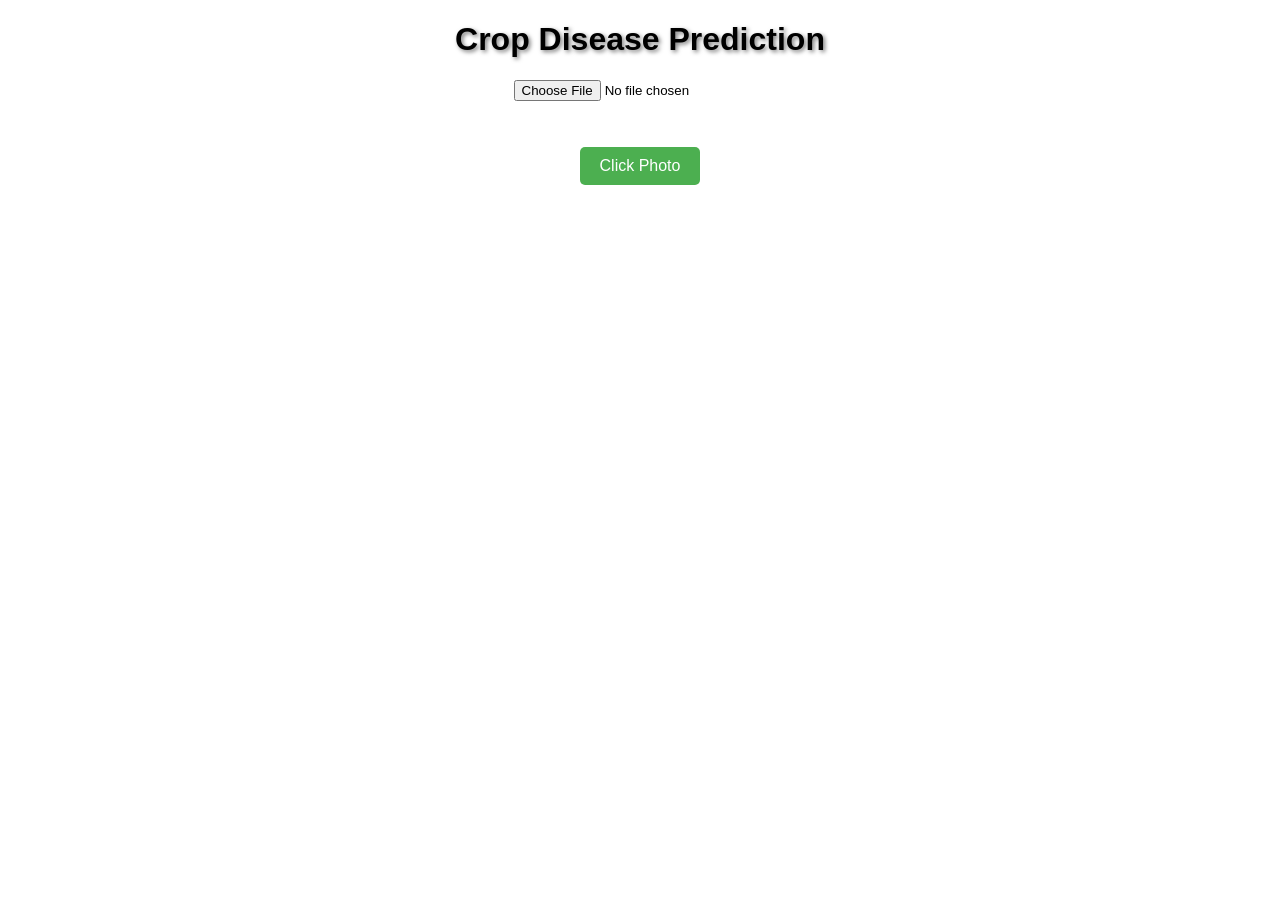
<file: croppred2/templates/index.html>
<!DOCTYPE html>
<html lang="en">
<head>
    <meta charset="UTF-8">
    <meta name="viewport" content="width=device-width, initial-scale=1.0">
    <title>Crop Disease Prediction</title>
    <style>
        /* Set the background image for the page */
        body {
            background-image: url('{{ url_for('static', filename='background4.jpg') }}'); /* Flask will serve this image */
            background-size: cover;
            background-repeat: no-repeat;
            background-position: center;
            height: 100vh; /* Makes sure the body takes up the full viewport height */
            margin: 0;
            font-family: Arial, sans-serif;
        }

        /* Style for the header */
        h1 {
            text-align: center;
            color: black;
            text-shadow: 2px 2px 4px rgba(0, 0, 0, 0.5);
        }

        /* Style for buttons */
        button {
            
            background-color: #4CAF50; /* Green background */
            color: white;              /* White text */
            padding: 10px 20px;        /* Padding */
            border: none;              /* Remove border */
            border-radius: 5px;        /* Rounded corners */
            cursor: pointer;           /* Pointer cursor */
            font-size: 16px;
        }

        /* Style buttons on hover */
        button:hover {
            background-color: #45a049; /* Darker green on hover */
        }

        /* Style the image preview and video */
        img, video, canvas {
            display: block;
            margin: 0 auto;
        }

        /* Style input file */
        input[type="file"] {
            margin: 10px auto;
            display: block;
        }
    </style>
</head>
<body>
    <h1>Crop Disease Prediction</h1>

    <!-- Button to upload an image from the device -->
    <input type="file" accept="image/*" id="imageInput">
    <br><br>

    <!-- Button to click a photo using the camera -->
    <video id="video" width="300" height="300" autoplay style="display:none;"></video>
    <canvas id="canvas" width="300" height="300" style="display:none;"></canvas>
    <div style="text-align: center;">
        <button id="cameraButton" onclick="startCamera()">Click Photo</button>
    </div>    
    <button id="captureButton" style="display:none;" onclick="captureImage()">Capture Image</button>
    <br><br>

    <!-- Image preview -->
    <img id="imagePreview" width="300" height="300" style="display:none;">
    <br><br>

    <!-- Button to upload the image -->
    <div style="text-align: center;">
        <button id="uploadButton" style="display:none;" onclick="uploadImage()">Upload Image</button>
    </div>
    
    <!-- Placeholder for prediction result -->
    <div id="result"></div>

    <script>
        const imageInput = document.getElementById('imageInput');
        const imagePreview = document.getElementById('imagePreview');
        const uploadButton = document.getElementById('uploadButton');
        const resultDiv = document.getElementById('result');
        const video = document.getElementById('video');
        const canvas = document.getElementById('canvas');
        const captureButton = document.getElementById('captureButton');
        let capturedImage;

        // Image input from file
        imageInput.addEventListener('change', function(event) {
            const file = event.target.files[0];
            const reader = new FileReader();
            
            reader.onload = function(e) {
                imagePreview.src = e.target.result;
                imagePreview.style.display = 'block';
                uploadButton.style.display = 'inline-block';
            };
            reader.readAsDataURL(file);
        });

        // Start camera stream
        function startCamera() {
            video.style.display = 'block';
            captureButton.style.display = 'inline-block';
            navigator.mediaDevices.getUserMedia({ video: true })
                .then(function(stream) {
                    video.srcObject = stream;
                })
                .catch(function(err) {
                    console.log("Error: " + err);
                });
        }

        // Capture image from camera
        function captureImage() {
            const context = canvas.getContext('2d');
            canvas.style.display = 'none';
            video.style.display = 'none';
            context.drawImage(video, 0, 0, 300, 300);
            capturedImage = canvas.toDataURL('image/png');
            imagePreview.src = capturedImage;
            imagePreview.style.display = 'block';
            uploadButton.style.display = 'inline-block';
        }

        // Upload image for prediction
        function uploadImage() {
            let file;
            if (capturedImage) {
                // If an image was captured from the camera
                file = dataURLtoFile(capturedImage, 'captured.png');
            } else if (imageInput.files.length > 0) {
                // If an image was selected from file
                file = imageInput.files[0];
            } else {
                alert('Please choose an image or capture one!');
                return;
            }

            const formData = new FormData();
            formData.append('image', file);

            fetch('/predict', {
                method: 'POST',
                body: formData
            })
            .then(response => response.json())
            .then(data => {
                // Display the result
                resultDiv.innerHTML = `<h3 style="text-align: center;">Prediction: ${data.prediction}</h3>`;
            })
            .catch(error => {
                console.error('Error:', error);
            });
        }

        // Convert base64 image data to file object
        function dataURLtoFile(dataurl, filename) {
            var arr = dataurl.split(','), mime = arr[0].match(/:(.*?);/)[1],
                bstr = atob(arr[1]), n = bstr.length, u8arr = new Uint8Array(n);
            while(n--){
                u8arr[n] = bstr.charCodeAt(n);
            }
            return new File([u8arr], filename, {type:mime});
        }
    </script>
</body>
</html>
</file>
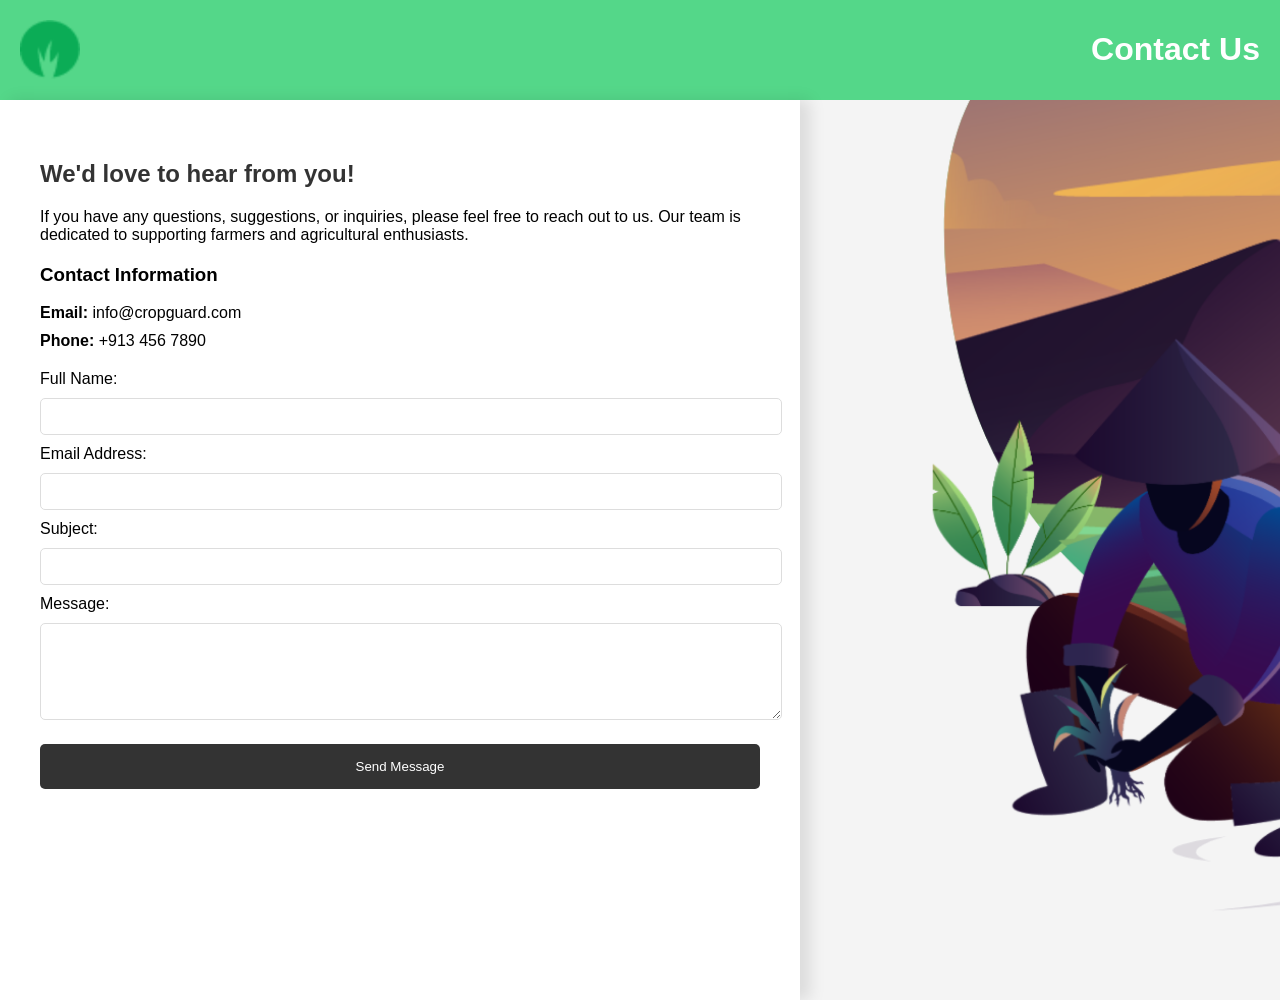
<file: croppred2/SIH/contactcc.html>
<!DOCTYPE html>
<html lang="en">
<head>
    <meta charset="UTF-8">
    <meta name="viewport" content="width=device-width, initial-scale=1.0">
    <title>Contact Us - CropGuard</title>
    <style>
        body {
            font-family: Arial, sans-serif;
            background-color: #f4f4f4;
            margin: 0;
            padding: 0;
        }
        header {
            background-color:  #54d789; /* Light Green */
            color: white;
            padding: 10px 0;
            display: flex;
            justify-content: space-between;
            align-items: center;
            padding: 10px 20px;
        }
        header img {
            max-height: 60px;
        }
        .container {
            display: flex;
            width: 100%;
            height: 100vh;
            margin: 0;
            padding: 0;
        }
        .content {
            width: 60%;
            padding: 40px;
            background-color: white;
            box-shadow: 10px 0 15px rgba(0, 0, 0, 0.1);
            overflow-y: auto;
        }
        .image-container {
            width: 40%;
            background: url('assets/img/illustrations/hero-header.png') no-repeat center center;
            background-size: cover;
        }
        h2 {
            color: #333;
        }
        .contact-info {
            margin: 20px 0;
        }
        .contact-info p {
            margin: 10px 0;
        }
        form {
            margin: 20px 0;
        }
        form input, form textarea {
            width: 100%;
            padding: 10px;
            margin: 10px 0;
            border: 1px solid #ddd;
            border-radius: 5px;
        }
        form input[type="submit"] {
            background-color: #333;
            color: white;
            border: none;
            cursor: pointer;
            padding: 15px;
        }
        form input[type="submit"]:hover {
            background-color: #555;
        }
    </style>
</head>
<body>

<header>
    <img src="assets/img/gallery/logo-icon.png" alt="Logo">
    <h1>Contact Us</h1>
</header>

<div class="container">
    <div class="content">
        <h2>We'd love to hear from you!</h2>
        <p>If you have any questions, suggestions, or inquiries, please feel free to reach out to us. Our team is dedicated to supporting farmers and agricultural enthusiasts.</p>
        
        <div class="contact-info">
            <h3>Contact Information</h3>
            <p><strong>Email:</strong> info@cropguard.com</p>
            <p><strong>Phone:</strong> +913 456 7890</p>
        </div>

        <form action="/submit_form" method="post">
            <label for="name">Full Name:</label>
            <input type="text" id="name" name="name" required>

            <label for="email">Email Address:</label>
            <input type="email" id="email" name="email" required>

            <label for="subject">Subject:</label>
            <input type="text" id="subject" name="subject" required>

            <label for="message">Message:</label>
            <textarea id="message" name="message" rows="5" required></textarea>

            <input type="submit" value="Send Message">
        </form>
    </div>

    <div class="image-container">
        <!-- Image will be displayed here -->
    </div>
</div>

</body>
</html>
</file>
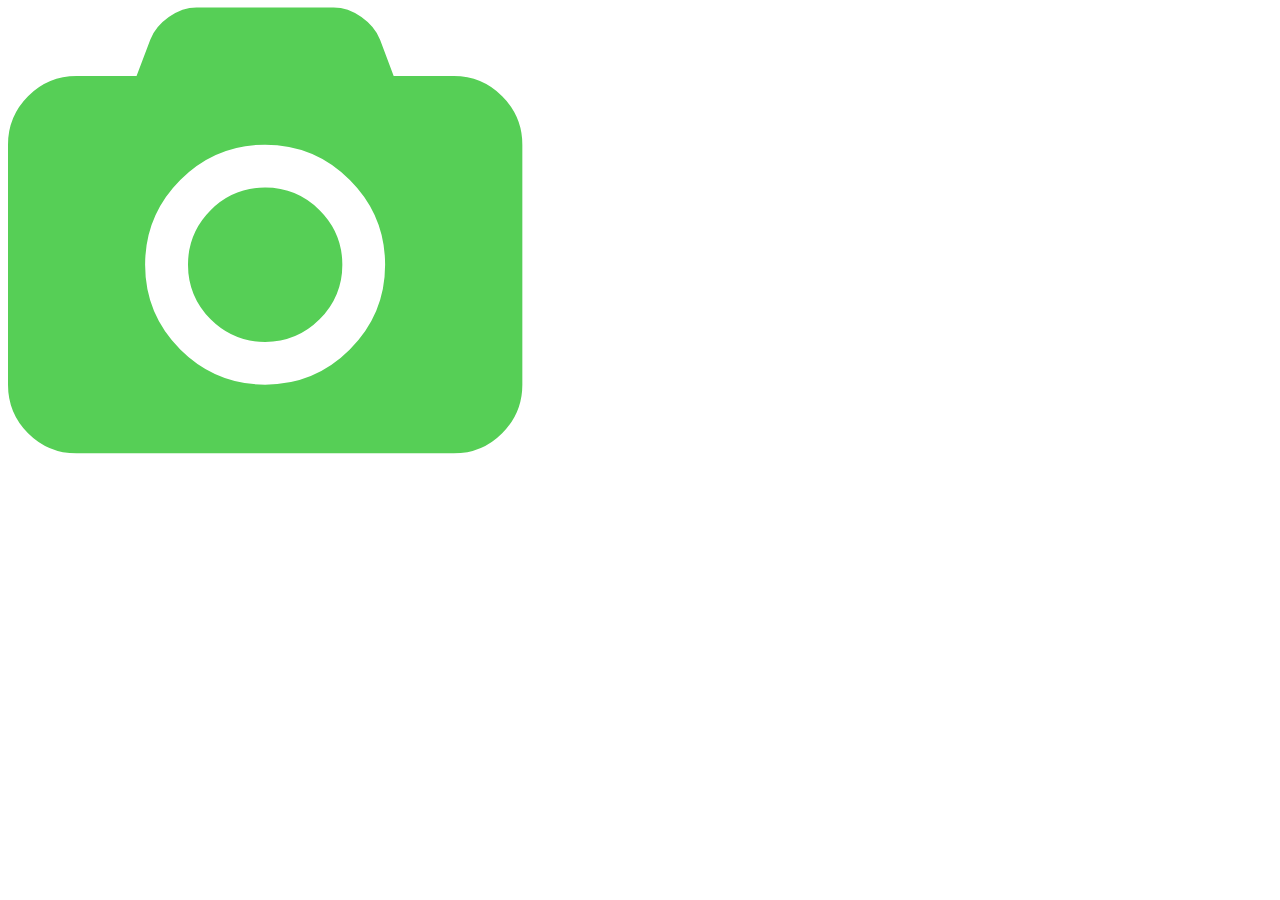
<file: croppred2/SIH/assets/camera.html>
<!DOCTYPE html>
<html>
<head>
<title>Font Awesome Icons</title>
<meta name="viewport" content="width=device-width, initial-scale=1">
<link rel="stylesheet" href="https://cdnjs.cloudflare.com/ajax/libs/font-awesome/4.7.0/css/font-awesome.min.css">
</head>
<body>


<i class="fa fa-camera" style="font-size:480px;color:rgb(86, 207, 86)"></i>


</body>
</html>
</file>
